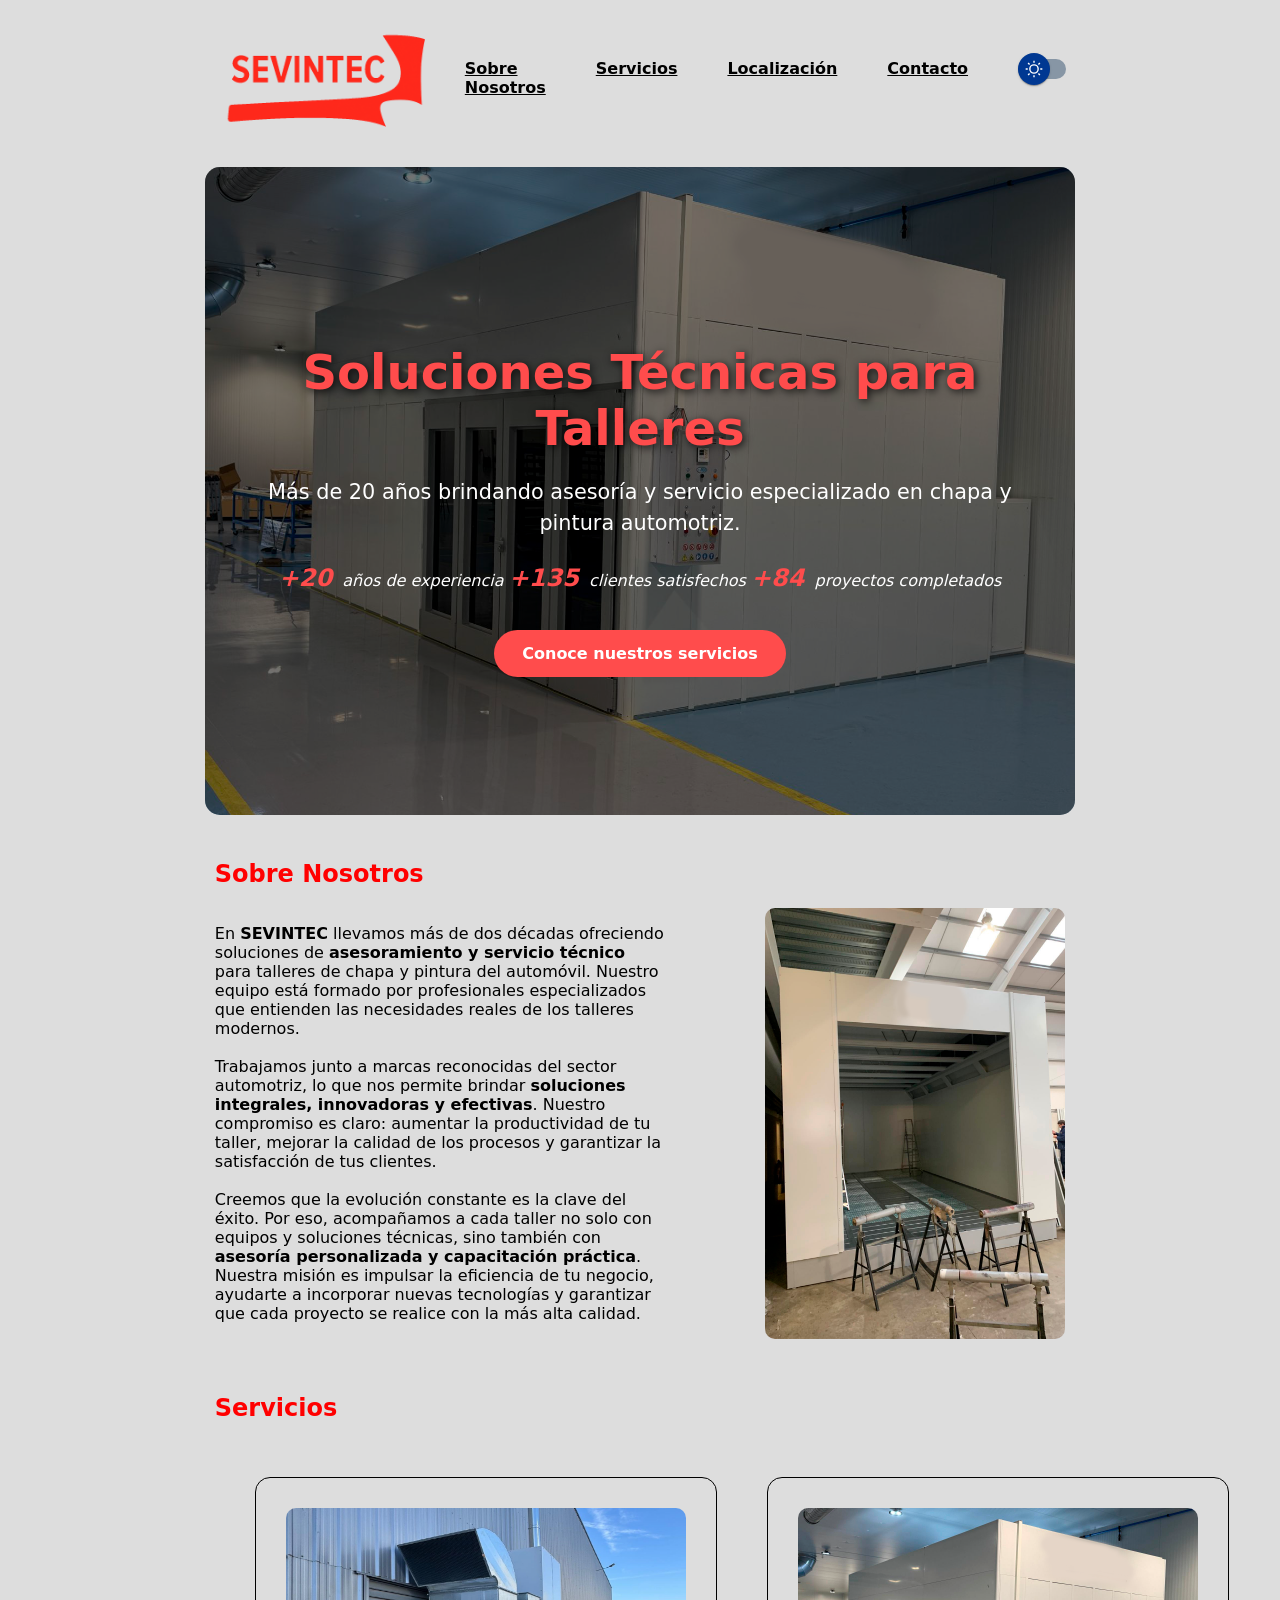
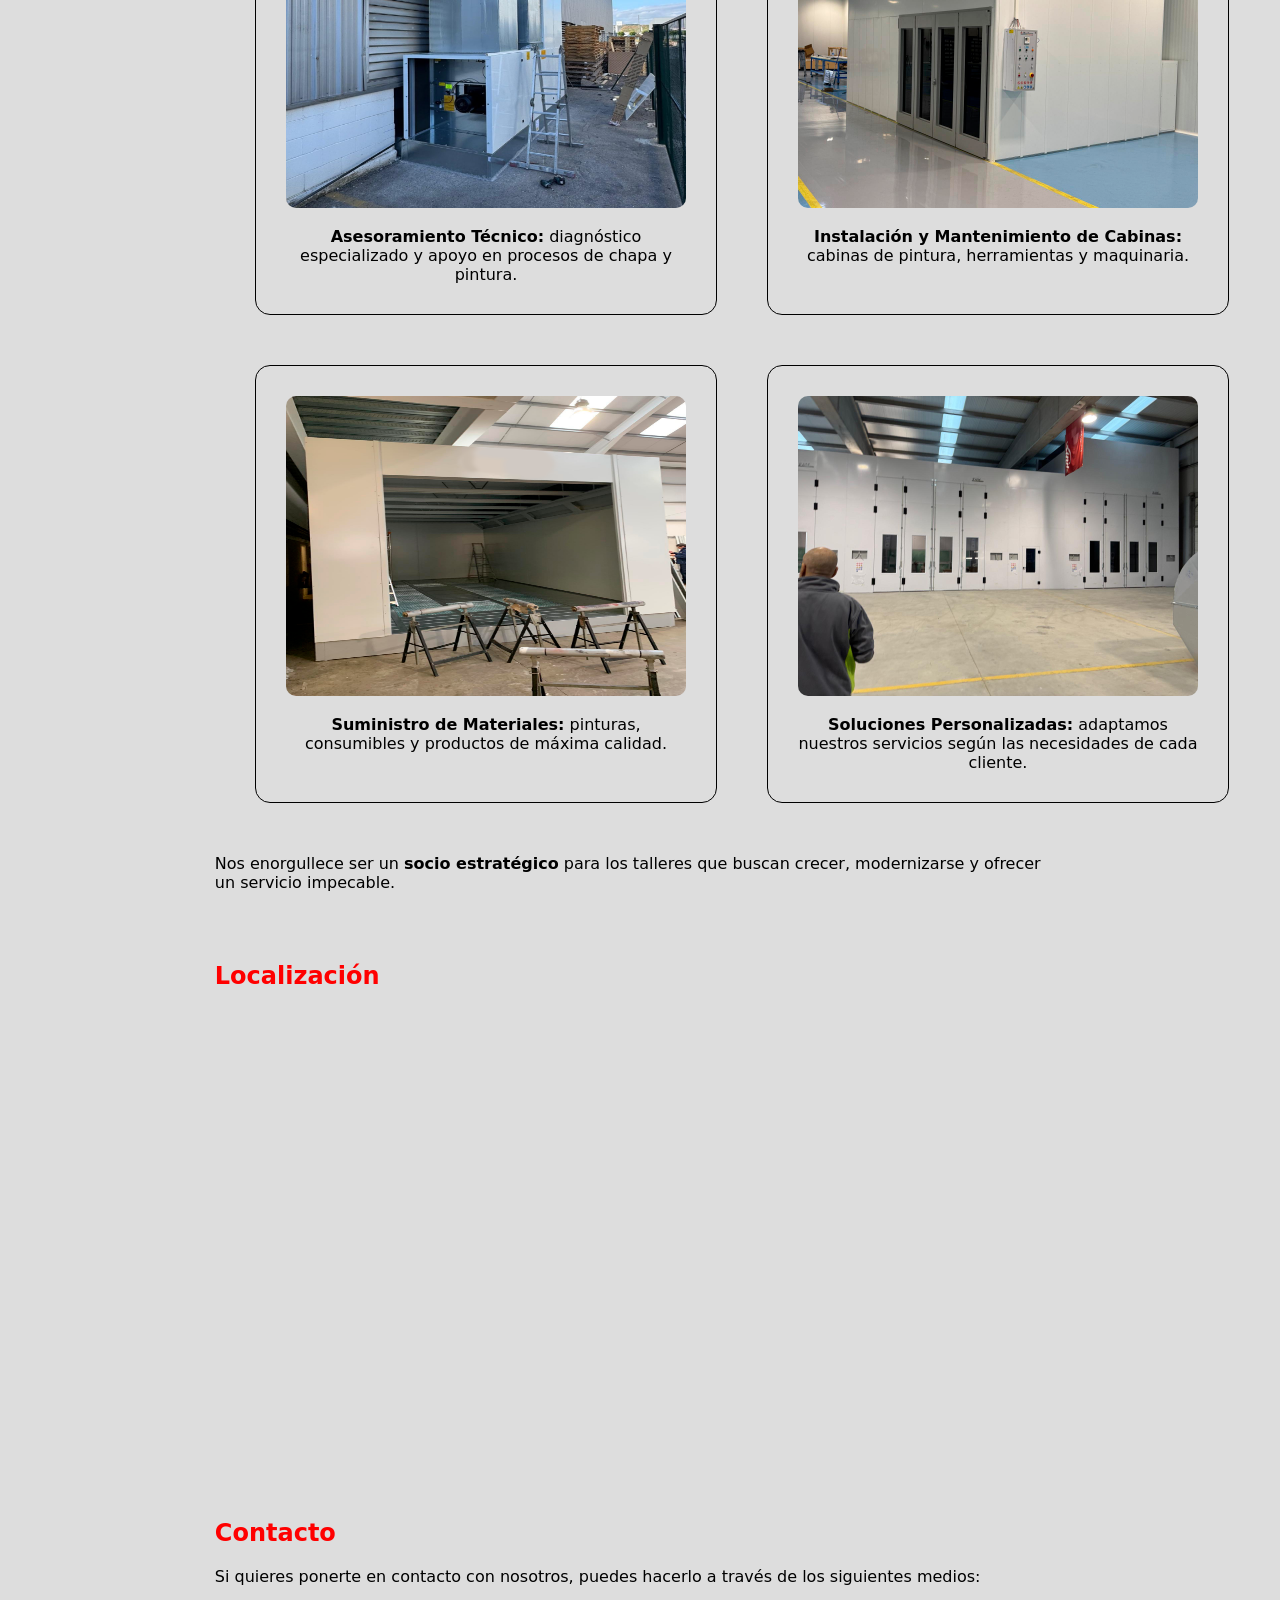
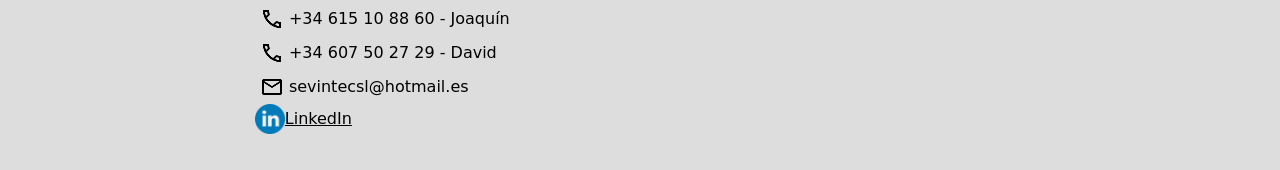
<file: index.html>
<!DOCTYPE html>
<html lang="en">
<head>
    <meta charset="UTF-8">
    <meta name="viewport" content="width=device-width, initial-scale=1.0">
    <link rel="shortcut icon" href="images/logo.png" type="image/x-icon">
    <link rel="stylesheet" href="styles.css">
    <link rel="stylesheet" href="https://cdn.jsdelivr.net/npm/aos@2.3.4/dist/aos.css" />
    <title>Inicio - Sevintec</title>
</head>
<body>

    <!--Header-->
    <div class="header">
        <img src="images/logo.png" class="banner" alt="logo-sevintec">
        <label for="burger" class="burger">
            <input id="burger" type="checkbox">
            <span></span>
            <span></span>
            <span></span>
        </label>
        
        <ul id="menu" class="lista-navbar">
            <li><a href="#sobre-nosotros"><b>Sobre Nosotros</b></a></li>
            <li><a href="#servicios"><b>Servicios</b></a></li>
            <li><a href="#localizacion"><b>Localización</b></a></li>
            <li><a href="#contacto"><b>Contacto</b></a></li>
            <li>
                <div>
                    <label id="darkModeToggle" class="ui-switch">
                        <input type="checkbox">
                        <div class="slider">
                            <div class="circle"></div>
                        </div>
                    </label>
                </div>
            </li>
        </ul>

        <script>
            const burger = document.getElementById('burger');
            const menu = document.getElementById('menu');
            const darkModeToggle = document.getElementById('darkModeToggle');

            burger.addEventListener('click', () => {
                menu.classList.toggle('clicked');
            });

            darkModeToggle.addEventListener('change', () => {
                document.body.classList.toggle('dark-mode');
            });
        </script>
    </div>
    <!--Fin header-->

    <!--Hero-->
    <section class="hero" data-aos="fade-down" data-aos-duration="1000">
        <div class="hero-overlay"></div>
        <div class="hero-content">
            <h1 data-aos="fade-down" data-aos-delay="200">Soluciones Técnicas para Talleres</h1>
            <p data-aos="fade-up" data-aos-delay="400">Más de 20 años brindando asesoría y servicio especializado en chapa y pintura automotriz.</p>
            <div class="data">
                <span id="contador" class="contador-anim" data-aos="fade-right" data-aos-delay="600"></span>
                <span id="contador-clientes" class="contador-anim" data-aos="fade-right" data-aos-delay="800"></span>
                <span id="contador-proyectos" class="contador-anim" data-aos="fade-right" data-aos-delay="1000"></span>
            </div>
            <br><br>
            <a href="#servicios" class="btn-hero" data-aos="zoom-in" data-aos-delay="1200">Conoce nuestros servicios</a>
        </div>
    </section>
    <!--Fin hero-->

    <!--Sobre nosotros-->
    <div id="sobre-nosotros" class="content" data-aos="fade-up" data-aos-duration="1000">
        <h2>Sobre Nosotros</h2>
        <div class="contenido-sobre-nosotros">
            <p data-aos="fade-right" data-aos-delay="200">
                En <b>SEVINTEC</b> llevamos más de dos décadas ofreciendo soluciones de <b>asesoramiento y servicio técnico</b> 
                para talleres de chapa y pintura del automóvil. Nuestro equipo está formado por profesionales especializados 
                que entienden las necesidades reales de los talleres modernos.
                <br><br>
                Trabajamos junto a marcas reconocidas del sector automotriz, lo que nos permite brindar 
                <b>soluciones integrales, innovadoras y efectivas</b>. Nuestro compromiso es claro: 
                aumentar la productividad de tu taller, mejorar la calidad de los procesos y garantizar 
                la satisfacción de tus clientes.
                <br><br>
                Creemos que la evolución constante es la clave del éxito. Por eso, acompañamos a cada taller no solo con equipos y soluciones técnicas, sino también con <b>asesoría personalizada y capacitación práctica</b>. Nuestra misión es impulsar la eficiencia de tu negocio, ayudarte a incorporar nuevas  tecnologías y garantizar que cada proyecto se realice con la más alta calidad.
            </p>
            <img src="images/img3.png" width="300px" alt="Cabina de pintura" data-aos="zoom-in" data-aos-delay="400">
        </div>
    </div>

    <script>
        function animarContador(final, duracion, id, texto) {
            const contador = document.getElementById(id);
            let inicio = 0;
            const pasoTiempo = 40;
            const pasos = duracion / pasoTiempo;
            const incremento = final / pasos;
            let valorActual = inicio;
            let contadorInterval = setInterval(() => {
                valorActual += incremento;
                if (valorActual >= final) {
                    valorActual = final;
                    clearInterval(contadorInterval);
                }
                contador.innerHTML = `<span class="numero-destacado">+${Math.floor(valorActual)}</span> ${texto}`;
            }, pasoTiempo);
        }

        animarContador(20, 1500, 'contador', 'años de experiencia');
        animarContador(150, 2000, 'contador-clientes', 'clientes satisfechos');
        animarContador(85, 1800, 'contador-proyectos', 'proyectos completados');
    </script>

    <!--Servicios-->
    <div id="servicios" class="content" data-aos="fade-up" data-aos-duration="1000">
        <h2>Servicios</h2>
        <br>
        <ul class="menu-servicios">
            <li class="card-servicios" data-aos="flip-left" data-aos-delay="100">
                <img class="card-foto" src="images/img1-copia.jpeg" alt=""><br>
                <b>Asesoramiento Técnico:</b> diagnóstico especializado y apoyo en procesos de chapa y pintura.
            </li>
            <li class="card-servicios" data-aos="flip-left" data-aos-delay="200">
                <img class="card-foto" src="images/img2.png" alt=""><br>
                <b>Instalación y Mantenimiento de Cabinas:</b> cabinas de pintura, herramientas y maquinaria.
            </li>
            <li class="card-servicios" data-aos="flip-left" data-aos-delay="300">
                <img class="card-foto" src="images/img3.png" alt=""><br>
                <b>Suministro de Materiales:</b> pinturas, consumibles y productos de máxima calidad.
            </li>
            <li class="card-servicios" data-aos="flip-left" data-aos-delay="400">
                <img class="card-foto" src="images/img4.jpeg" alt=""><br>
                <b>Soluciones Personalizadas:</b> adaptamos nuestros servicios según las necesidades de cada cliente.
            </li>
        </ul>
        <br>
        <p data-aos="fade-right" data-aos-delay="500">
            Nos enorgullece ser un <b>socio estratégico</b> para los talleres que buscan crecer, 
            modernizarse y ofrecer un servicio impecable.
        </p>
    </div>

    <!--Localizacion-->
    <div id="localizacion" class="content" data-aos="fade-up" data-aos-duration="1000">
        <h2>Localización</h2>
        <div class="mapa" data-aos="zoom-in" data-aos-delay="200">
            <iframe src="https://www.google.com/maps/embed?pb=!1m18!1m12!1m3!1d6340.459745779686!2d-5.927799224096857!3d37.38439567208636!2m3!1f0!2f0!3f0!3m2!1i1024!2i768!4f13.1!3m3!1m2!1s0xd126f3dfdbc24a3%3A0xe06d7e533a644128!2sC%2F%20Pino%20Alepo%2C%2017%2C%2041016%20Sevilla!5e0!3m2!1ses!2ses!4v1756202510142!5m2!1ses!2ses" width="400" height="250" style="border:0;" allowfullscreen="" loading="lazy" referrerpolicy="no-referrer-when-downgrade"></iframe>
        </div>
    </div>

    <!--Contacto-->
    <div id="contacto" class="content" data-aos="fade-up" data-aos-duration="1000">
        <h2>Contacto</h2>
        <p data-aos="fade-right" data-aos-delay="200">Si quieres ponerte en contacto con nosotros, puedes hacerlo a través de los siguientes medios:</p>
        <ul class="lista-contacto" data-aos="fade-left" data-aos-delay="400">
            <li><img src="images/call.png" alt=""> +34 615 10 88 60 - Joaquín </li>
            <li><img src="images/call.png" alt=""> +34 607 50 27 29 - David </li>
            <li><img src="images/mail.png" alt=""> sevintecsl@hotmail.es</li                    <li><img src="images/linkdn-ico.png" width="30px" alt="">ㅤ<a href="www.linkedin.com/in/joaquin-campos-lopez" target="_blank">­LinkedIn</a>
        </ul>
    </div>

    <script src="https://cdn.jsdelivr.net/npm/aos@2.3.4/dist/aos.js"></script>
    <script>
        AOS.init({
            once: true // Animaciones solo la primera vez que aparecen en pantalla
        });
    </script>
</body>
</html>
</file>
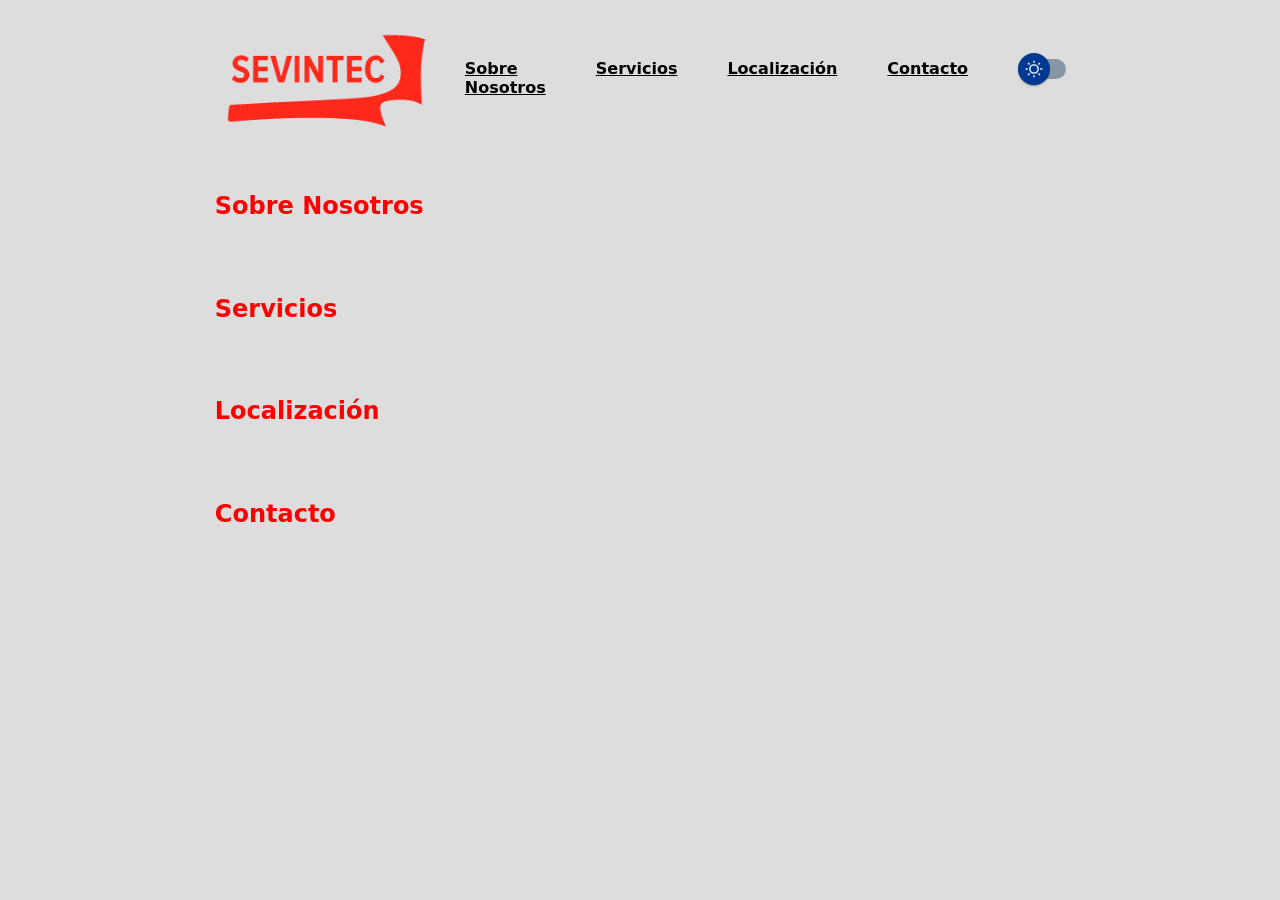
<file: landing.html>
<!DOCTYPE html>
<html lang="en">
<head>
    <meta charset="UTF-8">
    <meta name="viewport" content="width=device-width, initial-scale=1.0">
    <link rel="shortcut icon" href="/images/logo.png" type="image/x-icon">
    <link rel="stylesheet" href="styles.css">
    <title>Inicio - Sevintec</title>
</head>
<body>
    <div class="header">
        <img src="/images/logo.png" class="banner" width="200px" alt="logo-sevintec">
                <!-- From Uiverse.io by JaydipPrajapati1910 --> 
                <label for="burger" class="burger">
                <input id="burger" type="checkbox">
                <span></span>
                <span></span>
                <span></span>
                </label>
        <ul id="menu" class="lista-navbar">
            <li><a href="#sobre-nosotros"><b>Sobre Nosotros</b></a></li>
            <li><a href="#servicios"><b>Servicios</b></a></li>
            <li><a href="#localizacion"><b>Localización</b></a></li>
            <li><a href="#contacto"><b>Contacto</b></a></li>
            <li>
                <!-- From Uiverse.io by Galahhad --> 
                <div>
                    <label id="darkModeToggle" class="ui-switch">
                    <input type="checkbox">
                    <div class="slider">
                        <div class="circle"></div>
                    </div>
                    </label>
                </div>
            </li>
        </ul>

            <script>
                const burger = document.getElementById('burger');
                const menu = document.getElementById('menu');
                const darkModeToggle = document.getElementById('darkModeToggle');

                burger.addEventListener('click', () => {
                menu.classList.toggle('clicked');  // activa o desactiva la clase que muestra el menú
                });

                darkModeToggle.addEventListener('change', () => {
                document.body.classList.toggle('dark-mode');
                });
            </script>

    </div>

    <div id="sobre-nosotros" class="content">
        <h2>Sobre Nosotros</h2>
        
    </div>

    <div id="servicios" class="content">
        <h2>Servicios</h2>
        
    </div>

    <div id="localizacion" class="content">
        <h2>Localización</h2>

    </div>

    <div id="contacto" class="content">
        <h2>Contacto</h2>

    </div>

</body>
</html>
</file>
<file: styles.css>
/* Estilos principales */
body{
  font-family: system-ui, -apple-system, BlinkMacSystemFont, 'Segoe UI', Roboto, Oxygen, Ubuntu, Cantarell, 'Open Sans', 'Helvetica Neue', sans-serif;
  margin: 0 auto;
  padding: 10px;
  width: 68%;
  background-color: rgb(221, 221, 221);
  color: black;
  transition: background-color 0.3s ease, color 0.3s ease;
}

body.dark-mode {
  background-color: #292929;
  color: rgb(218, 218, 218);
}

h2{
  color: red;
}

a{
  color: inherit;
}

li{
  list-style: none;
}

a:visited {
  color: inherit;
}

img, iframe{
  border-radius: 10px;
}

/* Header */

.header {
  z-index: 999;
  background-color: inherit;
  position: sticky;
  display: flex;
  align-items: center;
  padding: 20px;
  top: 0;
}

.banner{
  display: flex;
  width: 200px;
  margin: 0 auto;
}

.lista-navbar{
  display: flex;
  flex-direction: row;
  gap: 50px;
  justify-content: center;
}
/* Fin header */

/* Hero */
.hero {
  position: relative;
  height: 72vh;
  display: flex;
  background-image: url(images/img2.png);
  background-size: cover;
  justify-content: center;
  align-items: center;
  text-align: center;
  color: white;
  border-radius: 15px;
  overflow: hidden;
  margin-top: 20px;
}

.hero-overlay {
  position: absolute;
  inset: 0;
  background: rgba(0,0,0,0.55);
}

.hero-content {
  position: relative;
  z-index: 2;
  max-width: 800px;
  padding: 20px;
}

.hero h1 {
  font-size: 3rem;
  margin-bottom: 15px;
  color: #ff4c4c;
  text-shadow: 2px 2px 8px rgba(0,0,0,0.8);
}

.hero p {
  font-size: 1.3rem;
  margin-bottom: 25px;
  line-height: 1.5;
}

.btn-hero {
  display: inline-block;
  background: #ff4c4c;
  color: white;
  padding: 14px 28px;
  border-radius: 50px;
  text-decoration: none;
  font-weight: bold;
  transition: background 0.3s ease;
}

.contador-anim{
  font-weight: 300;
  font-style: italic;
}

.numero-destacado {
  font-weight: bold;
  font-size: 1.5rem; /* más grande */
  color: rgb(255, 76, 76); /* color llamativo, opcional */
  margin-right: 5px;
}

.btn-hero:hover {
  background: #cc3a3a;
}

@media screen and (max-width: 768px) {
  .hero {
    height: 70vh;
    border-radius: 0;
  }
  .hero h1 {
    font-size: 2rem;
  }
  .hero p {
    font-size: 1rem;
  }
}
/* Fin hero */

/* Contenido general */
.content{
  scroll-margin-top: 120px;
  padding: 10px;
  margin-top: 15px;
}

/* Sobre nosotros */
.contenido-sobre-nosotros{
  display: flex;
  gap: 100px;
}

/* Servicios */
.card-servicios{
  text-align: center;
  border: 1px solid black;
  border-radius: 15px;
  padding: 30px;
}

.menu-servicios{
  display: grid;
  grid-template-columns:repeat(2, 1fr); /* 2 columnas */
  gap: 50px;
}

.card-foto{
  margin: 0 auto;
  display: block;
  width: 400px;
  height: 300px;
  
}

/* Localizacion */
.mapa{
  text-align: center;
}

.mapa iframe{
  width: 100%;
  max-width: 700px; /* ancho máximo en pantallas grandes */
  height: 450px;    /* alto en pantallas grandes */
  border: 0;
}

/* Contacto */

#contacto img{
  vertical-align: middle;
}

.lista-contacto li{
  padding: 5px;
}

/* libreria */

/* From Uiverse.io by JaydipPrajapati1910 */ 
/* menu */
.burger {
  position: relative;
  margin: 0 auto;
  width: 40px;
  height: 30px;
  background: transparent;
  cursor: pointer;
  display: none;
}

.burger input {
  display: none;
}

.burger span {
  display: block;
  position: absolute;
  height: 4px;
  width: 100%;
  background: black;
  border-radius: 9px;
  opacity: 1;
  left: 0;
  transform: rotate(0deg);
  transition: .25s ease-in-out;
}

.burger span:nth-of-type(1) {
  top: 0px;
  transform-origin: left center;
}

.burger span:nth-of-type(2) {
  top: 50%;
  transform: translateY(-50%);
  transform-origin: left center;
}

.burger span:nth-of-type(3) {
  top: 100%;
  transform-origin: left center;
  transform: translateY(-50%);
}

.burger input:checked ~ span:nth-of-type(1) {
  top: 0;
  left: 5px;
  transform: rotate(405deg);
}

.burger input:checked ~ span:nth-of-type(2) {
  width: 0%;
  opacity: 0;
}

.burger input:checked ~ span:nth-of-type(3) {
  top: 28px;
  left: 5px;
  transform: rotate(-405deg);
}

/* From Uiverse.io by Galahhad */ 
/* Switch cambio de color */

.ui-switch {
  /* switch */
  --switch-bg: rgb(135, 150, 165);
  --switch-width: 48px;
  --switch-height: 20px;
  /* circle */
  --circle-diameter: 32px;
  --circle-bg: rgb(0, 56, 146);
  --circle-inset: calc((var(--circle-diameter) - var(--switch-height)) / 2);
}

.ui-switch input {
  display: none;
}

.slider {
  -webkit-appearance: none;
  -moz-appearance: none;
  appearance: none;
  width: var(--switch-width);
  height: var(--switch-height);
  background: var(--switch-bg);
  border-radius: 999px;
  position: relative;
  cursor: pointer;
}

.slider .circle {
  top: calc(var(--circle-inset) * -1);
  left: 0;
  width: var(--circle-diameter);
  height: var(--circle-diameter);
  position: absolute;
  background: var(--circle-bg);
  border-radius: inherit;
  background-image: url("[data-uri]");
  background-repeat: no-repeat;
  background-position: center center;
  -webkit-transition: left 150ms cubic-bezier(0.4, 0, 0.2, 1) 0ms, -webkit-transform 150ms cubic-bezier(0.4, 0, 0.2, 1) 0ms;
  -o-transition: left 150ms cubic-bezier(0.4, 0, 0.2, 1) 0ms, transform 150ms cubic-bezier(0.4, 0, 0.2, 1) 0ms;
  transition: left 150ms cubic-bezier(0.4, 0, 0.2, 1) 0ms, transform 150ms cubic-bezier(0.4, 0, 0.2, 1) 0ms, -webkit-transform 150ms cubic-bezier(0.4, 0, 0.2, 1) 0ms;
  display: -webkit-box;
  display: -ms-flexbox;
  display: flex;
  -webkit-box-align: center;
  -ms-flex-align: center;
  align-items: center;
  -webkit-box-pack: center;
  -ms-flex-pack: center;
  justify-content: center;
  box-shadow: 0px 2px 1px -1px rgba(0,0,0,0.2), 0px 1px 1px 0px rgba(0,0,0,0.14), 0px 1px 3px 0px rgba(0,0,0,0.12);
  ;
}

.slider .circle::before {
  content: "";
  position: absolute;
  width: 100%;
  height: 100%;
  background: rgba(255, 255, 255, 0.75);
  border-radius: inherit;
  -webkit-transition: all 500ms;
  -o-transition: all 500ms;
  transition: all 500ms;
  opacity: 0;
}

/* actions */

.ui-switch input:checked+.slider .circle {
  left: calc(100% - var(--circle-diameter));
  background-image: url("[data-uri]");
}

.ui-switch input:active+.slider .circle::before {
  -webkit-transition: 0s;
  -o-transition: 0s;
  transition: 0s;
  opacity: 1;
  width: 0;
  height: 0;
}

/* media queries*/

@media screen and (max-width: 1200px) {

  .content{
      scroll-margin-top: 100px;
  }
  
  .data{
    display: flex;
    flex-direction: column;
  }

  .burger{
   display: block;
  }

  .header{
    display: block;
  }

  .header img{
    width: 200px;
    padding: 10px;
  }

  .contenido-sobre-nosotros{
    display: block;
  }

  .contenido-sobre-nosotros img{
    display: flex;
    text-align: center;
    margin: 0 auto;
  }

  .menu-servicios{
    display:grid;
    grid-template-columns:repeat(1, 1fr); /* 2 columnas */
    gap: 50px;
  }

  .card-servicios{
    padding: 15px;
  }

  .lista-navbar{
    display: none;
    flex-direction: column;
    gap: 15px;
    align-items: center;
    padding: 0;
    text-align: left;
  }

  .lista-navbar.clicked{
    display: flex;
    
}

}

@media screen and (max-width: 600px) {

  .header{
    padding: 10px;
    display: flex;
    flex-direction: column;
  }

  .contenido-sobre-nosotros img{
    width: 200px;
  }
  
  .card-servicios{
    width: 180px;
  }

  .card-foto{
    width: 160px;
    height: 160px;
  }

}
</file>
